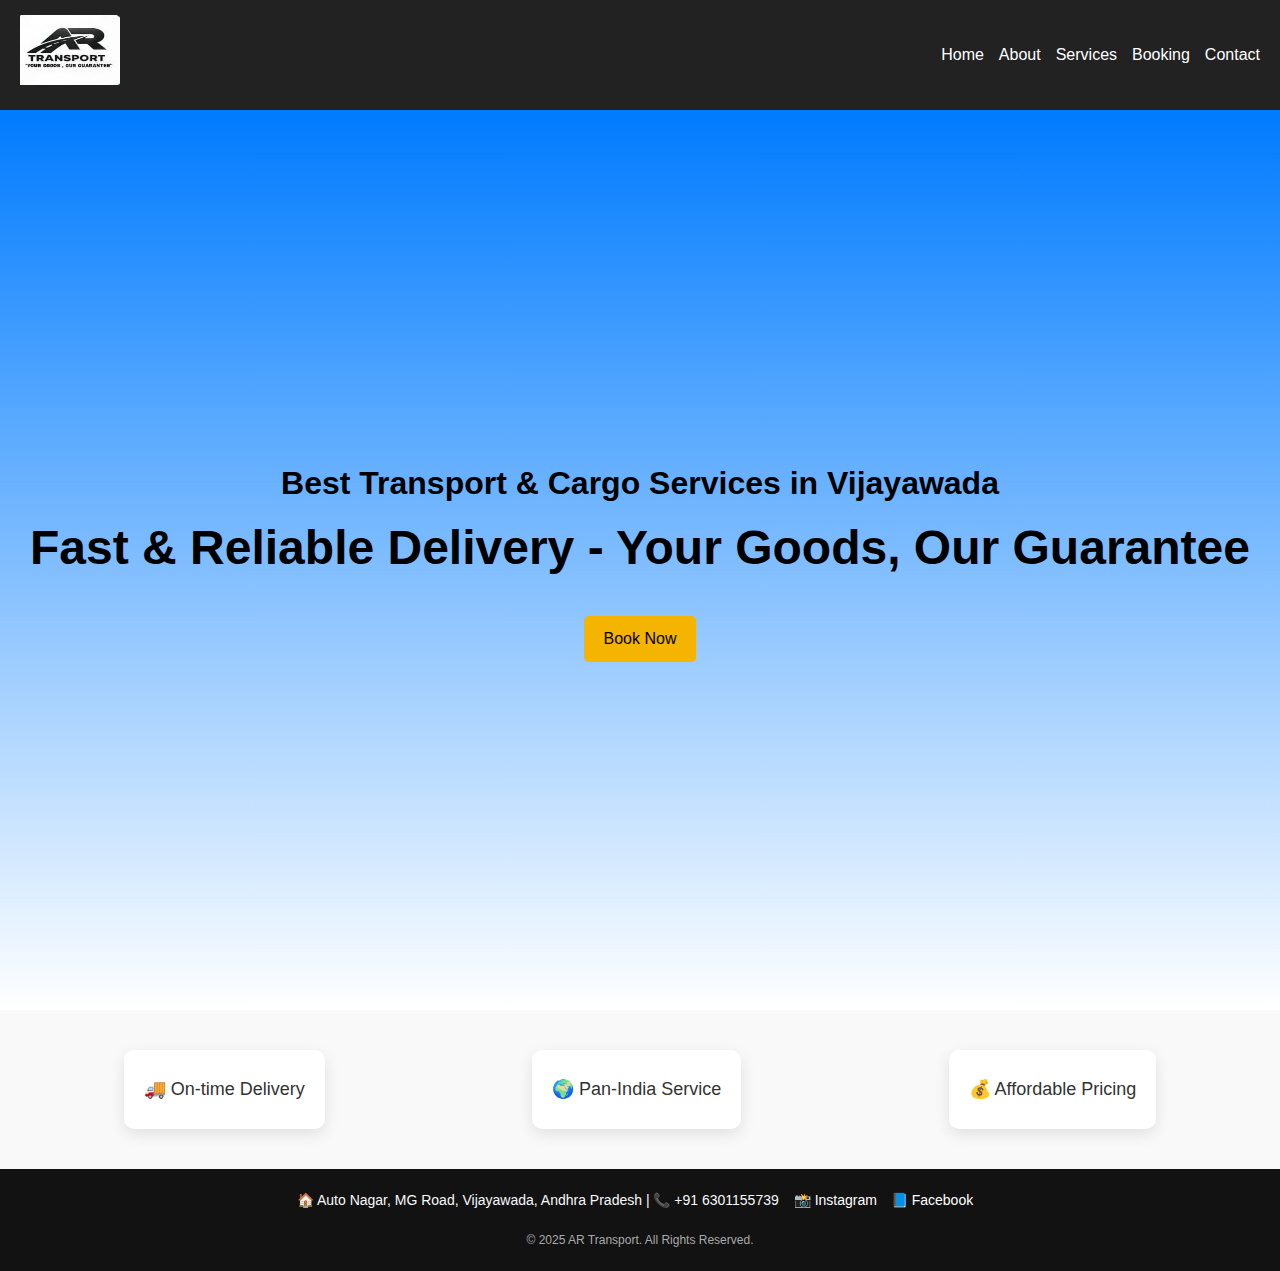
<file: index.html>
<!DOCTYPE html>
<html lang="en">
<head>
  <meta charset="UTF-8">
  <meta name="viewport" content="width=device-width, initial-scale=1.0">
  
  <!-- SEO Meta -->
  <title>AR Transport - Best Transport & Cargo Services in Vijayawada</title>
  <meta name="description" content="AR Transport provides fast, reliable, and safe goods transport, cargo delivery, and logistics services in Vijayawada. Book now for on-time delivery.">
  <meta name="keywords" content="Best transport Vijayawada, Cargo transport Vijayawada, AR Transport, Packers and Movers Vijayawada, Fast delivery, Logistics services, Mini van booking, Truck hire">

  <link rel="stylesheet" href="style.css">
</head>
<body>
  <header>
    <nav>
      <!-- Logo -->
      <a href="index.html" class="logo">
        <img src="logo.jpg" alt="AR Transport Logo Vijayawada" style="height:70px;width: 100px;">
      </a>

      <!-- Navigation Links -->
      <ul class="nav-links">
        <li><a href="index.html" class="active">Home</a></li>
        <li><a href="about.html">About</a></li>
        <li><a href="services.html">Services</a></li>
        <li><a href="booking.html">Booking</a></li>
        <li><a href="contact.html">Contact</a></li>
      </ul>
    </nav>
    <div class="hamburger" onclick="toggleMenu()">
  <div></div>
  <div></div>
  <div></div>
</div>

  </header>

  <!-- Hero Section -->
  <section class="hero">
    <h1>Best Transport & Cargo Services in Vijayawada</h1>
    <h2>Fast & Reliable Delivery - Your Goods, Our Guarantee</h2>
    <a href="booking.html" class="btn" target="_blank">Book Now</a>
  </section>

  <!-- Highlights Section -->
  <section class="highlights">
    <div class="card">🚚 On-time Delivery</div>
    <div class="card">🌍 Pan-India Service</div>
    <div class="card">💰 Affordable Pricing</div>
  </section>

  <!-- Footer -->
  <footer style="background:#121213; color:rgb(247, 248, 250); padding:20px 15px; text-align:center; font-size:14px;">
    <div style="max-width:1000px; margin:auto; display:flex; flex-wrap:wrap; justify-content:center; align-items:center; gap:15px;">

      <!-- Contact Info -->
      <div style="margin-bottom:10px;">
        🏠 Auto Nagar, MG Road, Vijayawada, Andhra Pradesh | 📞 +91 6301155739
      </div>

      <!-- Social Media -->
      <div style="margin-bottom:10px;">
        <a href="https://instagram.com/yourusername" target="_blank" style="color:white; margin-right:10px; text-decoration:none;">📸 Instagram</a>
        <a href="https://facebook.com/yourusername" target="_blank" style="color:white; margin-right:10px; text-decoration:none;">📘 Facebook</a>
      </div>

    </div>

    <div style="color:#aaa; font-size:12px; margin-top:10px;">
      © 2025 AR Transport. All Rights Reserved.
    </div>
  </footer>
  <script>
function toggleMenu(){
  const navLinks = document.querySelector('.nav-links');
  navLinks.style.display = navLinks.style.display === 'flex' ? 'none' : 'flex';
}
</script>

</body>
</html>
</file>
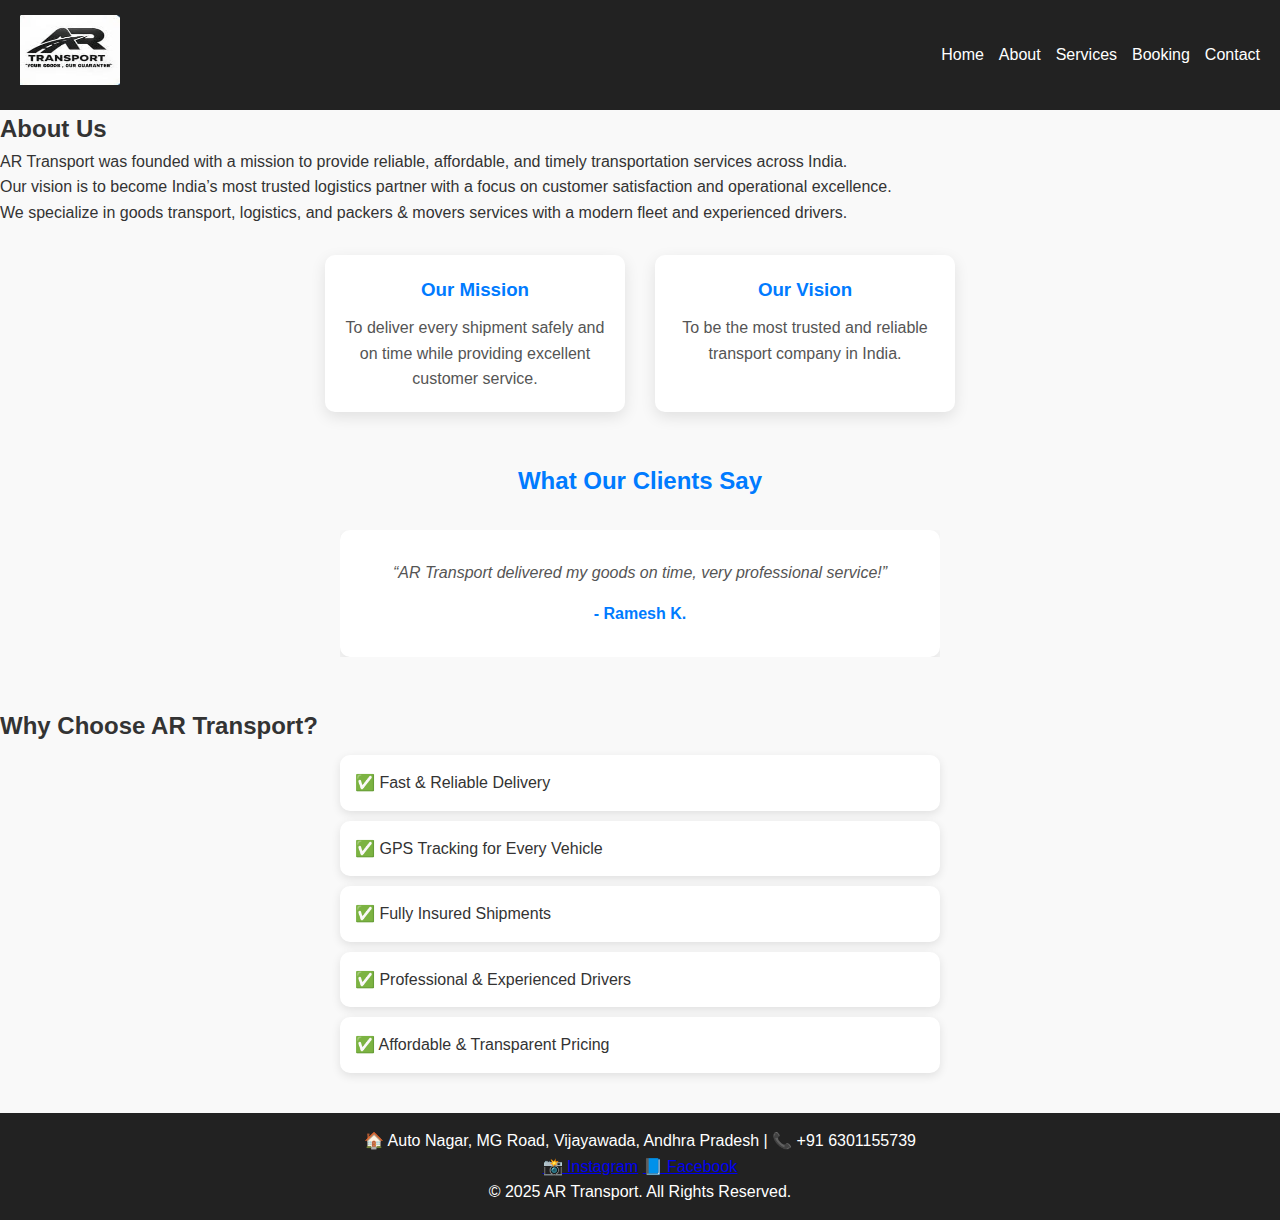
<file: about.html>
<!DOCTYPE html>
<html lang="en">
<head>
  <meta charset="UTF-8">
  <meta name="viewport" content="width=device-width, initial-scale=1.0">
  <title>About Us - AR Transport</title>
  <title>AR Transport Service | Goods Transport & Cargo Delivery in Vijayawada</title>
<meta name="description" content="AR Transport Service in Vijayawada provides fast, safe, and affordable goods transport, cargo delivery, mini truck hire, and logistics services. Call +91 6301155739.">
<meta name="keywords" content="Transport service Vijayawada, Cargo delivery Vijayawada, Truck hire, AR Transport">

  <link rel="stylesheet" href="style.css">
</head>
<body>
  <header>
    <nav>
      <!-- Logo -->
      <a href="index.html" class="logo">
        <img src="logo.jpg" alt="AR Transport Logo" style="height:70px;width: 100px;">
      </a>

      <!-- Navigation Links -->
      <ul class="nav-links">
        <li><a href="index.html">Home</a></li>
        <li><a href="about.html" class="active">About</a></li>
        <li><a href="services.html">Services</a></li>
        <li><a href="booking.html">Booking</a></li>
        <li><a href="contact.html">Contact</a></li>
      </ul>

      <!-- Hamburger -->
      <div class="hamburger">
        <div></div>
        <div></div>
        <div></div>
      </div>
    </nav>
  </header>

  <!-- About Page Content -->
  <section class="page">
    <h2>About Us</h2>
    <p>AR Transport was founded with a mission to provide reliable, affordable, and timely transportation services across India.</p>
    <p>Our vision is to become India’s most trusted logistics partner with a focus on customer satisfaction and operational excellence.</p>
    <p>We specialize in goods transport, logistics, and packers & movers services with a modern fleet and experienced drivers.</p>
  </section>

  <section class="about-mission">
    <div class="mission-card">
      <h3>Our Mission</h3>
      <p>To deliver every shipment safely and on time while providing excellent customer service.</p>
    </div>
    <div class="mission-card">
      <h3>Our Vision</h3>
      <p>To be the most trusted and reliable transport company in India.</p>
    </div>
  </section>

  <section class="about-testimonials">
    <h2>What Our Clients Say</h2>
    <div class="testimonial-container">
      <div class="testimonial-slide active">
        <p>“AR Transport delivered my goods on time, very professional service!”</p>
        <h4>- Ramesh K.</h4>
      </div>
      <div class="testimonial-slide">
        <p>“Reliable trucks, excellent drivers, highly recommended.”</p>
        <h4>- Priya S.</h4>
      </div>
      <div class="testimonial-slide">
        <p>“Excellent support and timely delivery every time!”</p>
        <h4>- Ajay T.</h4>
      </div>
    </div>
  </section>

  <section class="about-features">
    <h2>Why Choose AR Transport?</h2>
    <ul>
      <li>✅ Fast & Reliable Delivery</li>
      <li>✅ GPS Tracking for Every Vehicle</li>
      <li>✅ Fully Insured Shipments</li>
      <li>✅ Professional & Experienced Drivers</li>
      <li>✅ Affordable & Transparent Pricing</li>
    </ul>
  </section>

  <!-- Footer -->
  <footer>
    <div class="footer-container">
      <div>🏠 Auto Nagar, MG Road, Vijayawada, Andhra Pradesh | 📞 +91 6301155739</div>
      <div>
        <a href="https://www.instagram.com/ar.transports?igsh=ZG01bHFqbmM3ZXF6" target="_blank">📸 Instagram</a>
        <a href="https://facebook.com/yourusername" target="_blank">📘 Facebook</a>
      </div>
    </div>
    <div class="footer-copy">© 2025 AR Transport. All Rights Reserved.</div>
  </footer>

  <script>
    // Hamburger toggle
    const hamburger = document.querySelector('.hamburger');
    const navLinks = document.querySelector('.nav-links');
    hamburger.addEventListener('click', () => {
      navLinks.classList.toggle('show');
    });

    // Testimonials slider
    let slides = document.querySelectorAll('.testimonial-slide');
    let currentIndex = 0;

    function showSlide(index) {
      slides.forEach((slide, i) => {
        slide.classList.remove('active');
        if(i === index) slide.classList.add('active');
      });
    }

    setInterval(() => {
      currentIndex++;
      if(currentIndex >= slides.length) currentIndex = 0;
      showSlide(currentIndex);
    }, 4000);
  </script>
</body>
</html>
</file>
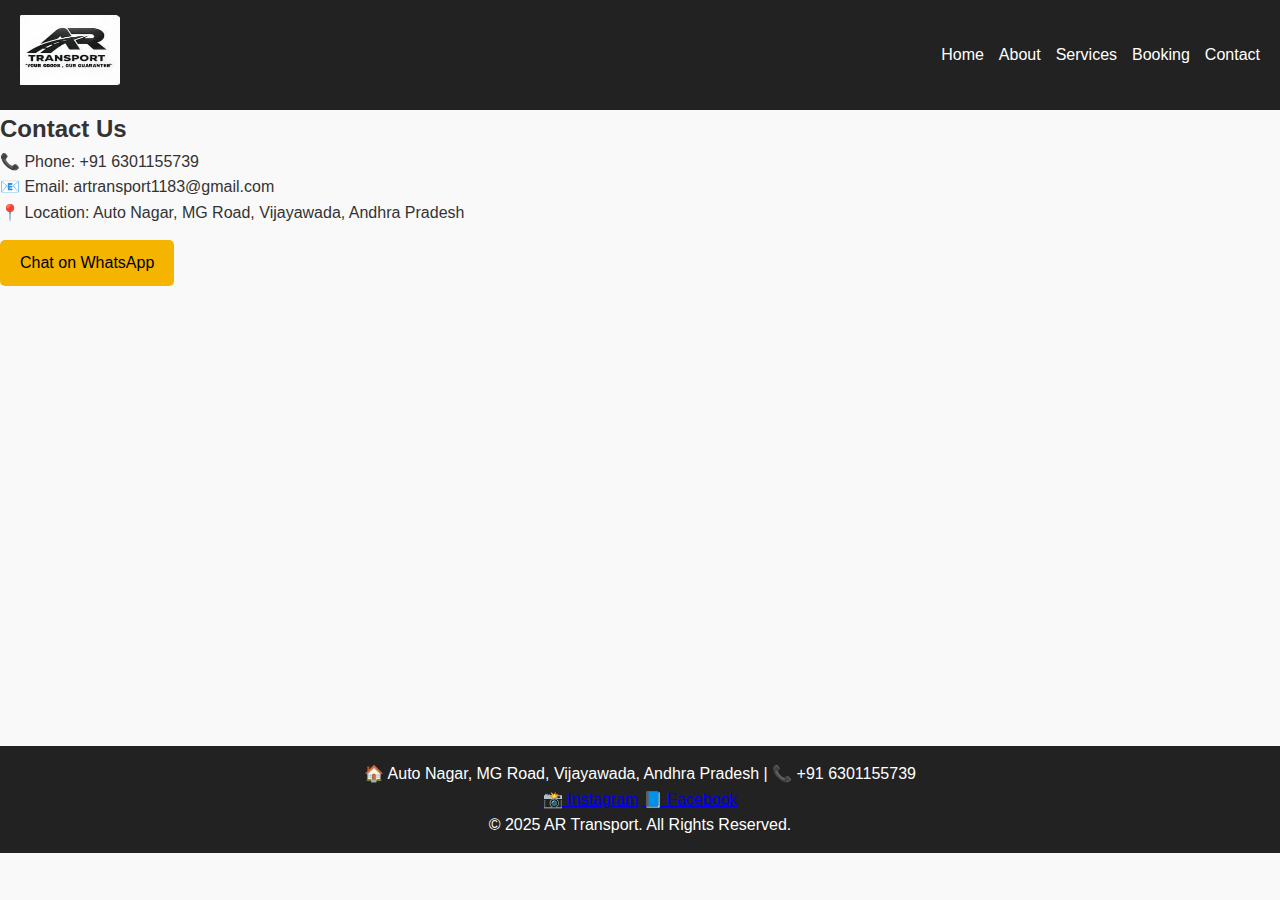
<file: contact.html>
<!DOCTYPE html>
<html lang="en">
<head>
  <meta charset="UTF-8">
  <meta name="viewport" content="width=device-width, initial-scale=1.0">
  <title>Contact - AR Transport</title>
  <title>AR Transport Service | Goods Transport & Cargo Delivery in Vijayawada</title>
<meta name="description" content="AR Transport Service in Vijayawada provides fast, safe, and affordable goods transport, cargo delivery, mini truck hire, and logistics services. Call +91 6301155739.">
<meta name="keywords" content="Transport service Vijayawada, Cargo delivery Vijayawada, Truck hire, AR Transport">

  <link rel="stylesheet" href="style.css">
</head>
<body>

<header>
  <nav>
    <!-- Logo -->
    <a href="index.html" class="logo">
      <img src="logo.jpg" alt="AR Transport Logo" style="height:70px;width:100px;">
    </a>

    <ul class="nav-links">
      <li><a href="index.html">Home</a></li>
      <li><a href="about.html">About</a></li>
      <li><a href="services.html">Services</a></li>
      <li><a href="booking.html">Booking</a></li>
      <li><a href="contact.html" class="active">Contact</a></li>
    </ul>

    <div class="hamburger">
      <div></div>
      <div></div>
      <div></div>
    </div>
  </nav>
</header>

<section class="page">
  <h2>Contact Us</h2>
  <p>📞 Phone: +91 6301155739</p>
  <p>📧 Email: artransport1183@gmail.com</p>
  <p>📍 Location: Auto Nagar, MG Road, Vijayawada, Andhra Pradesh</p>
  <p><a href="https://wa.me/916301155739" class="btn">Chat on WhatsApp</a></p>
</section>

<!-- Google Map -->
<div class="map-container" style="width:100%; height:400px; margin-top:20px;">
  <iframe
    src="https://www.google.com/maps/embed?pb=!1m18!1m12!1m3!1d3806.1234567890!2d80.6310!3d16.5062!2m3!1f0!2f0!3f0!3m2!1i1024!2i768!4f13.1!3m3!1m2!1s0x3a35f0c9b1e2b0a5%3A0xabcdef1234567890!2sVijayawada%2C%20Andhra%20Pradesh!5e0!3m2!1sen!2sin!4v1699999999999!5m2!1sen!2sin"
    width="100%"
    height="100%"
    style="border:0;"
    allowfullscreen=""
    loading="lazy"
    referrerpolicy="no-referrer-when-downgrade">
  </iframe>
</div>

<footer>
  <div class="footer-container">
    <div>🏠 Auto Nagar, MG Road, Vijayawada, Andhra Pradesh | 📞 +91 6301155739</div>
    <div>
      <a href="https://www.instagram.com/ar.transports?igsh=ZG01bHFqbmM3ZXF6" target="_blank">📸 Instagram</a>
      <a href="https://facebook.com/yourusername" target="_blank">📘 Facebook</a>
    </div>
  </div>
  <div class="footer-copy">© 2025 AR Transport. All Rights Reserved.</div>
</footer>

<script>
  // Hamburger toggle
  const hamburger = document.querySelector('.hamburger');
  const navLinks = document.querySelector('.nav-links');
  hamburger.addEventListener('click', () => {
    navLinks.classList.toggle('show');
  });
</script>

</body>
</html>
</file>
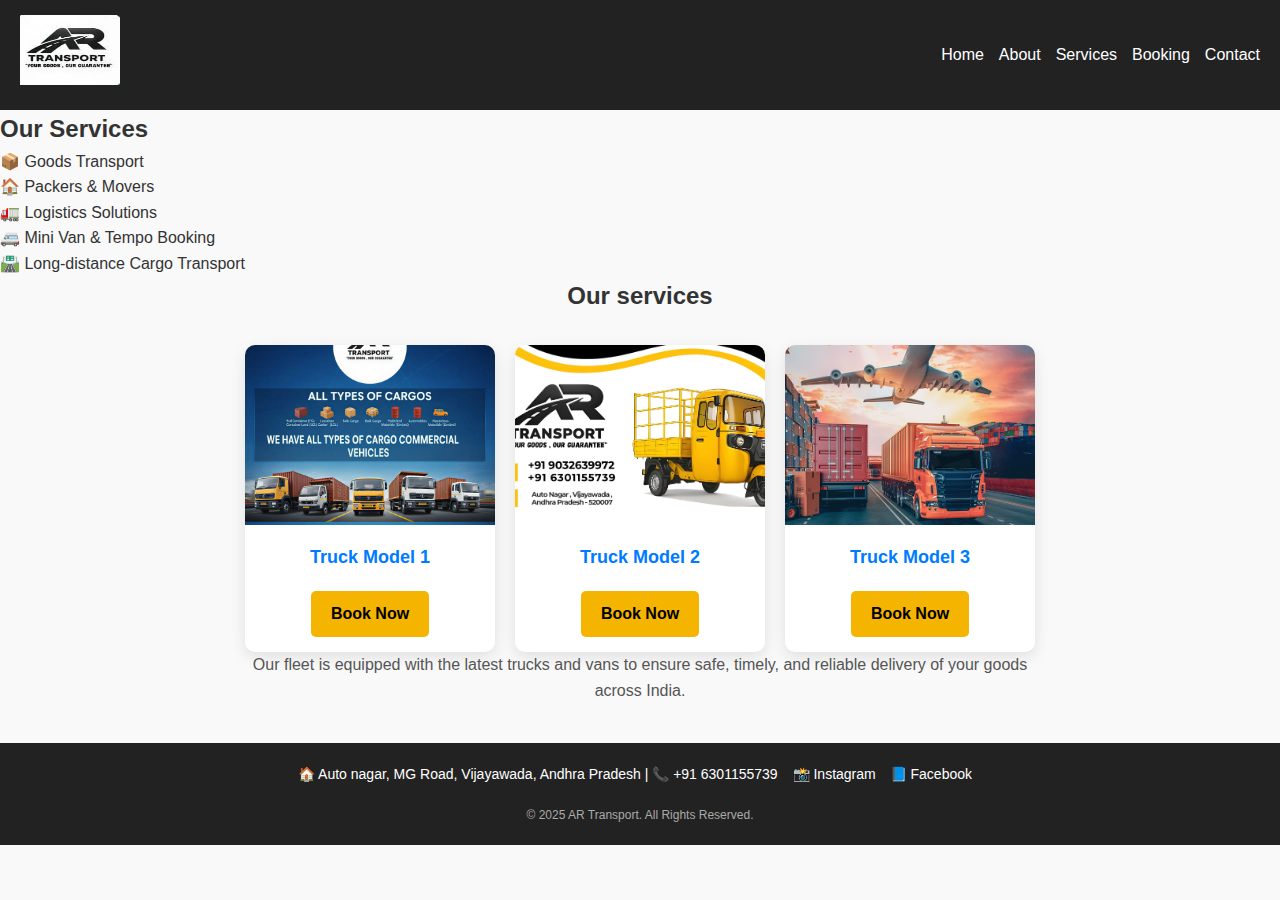
<file: services.html>
<!DOCTYPE html>
<html lang="en">
<head>
  <meta charset="UTF-8">
  <meta name="viewport" content="width=device-width, initial-scale=1.0">
  <title>Fleet - FastMove Transport</title>
  <link rel="stylesheet" href="style.css">
</head>
<body>
  <header>
    <nav>
       <!-- Logo -->
    <a href="index.html" class="logo">
      <img src="logo.jpg" alt="FastMove Transport Logo" style="height:70px;width: 100px;">
    </a>
 <ul class="nav-links">
        <li><a href="index.html">Home</a></li>
        <li><a href="about.html">About</a></li>
        <li><a href="services.html">Services</a></li>
        <li><a href="booking.html">Booking</a></li>
        <li><a href="contact.html">Contact</a></li>
      </ul>
    </nav>
  </header>
  <section class="page">
    <h2>Our Services</h2>
    <ul>
      <li>📦 Goods Transport</li>
      <li>🏠 Packers & Movers</li>
      <li>🚛 Logistics Solutions</li>
      <li>🚐 Mini Van & Tempo Booking</li>
      <li>🛣️ Long-distance Cargo Transport</li>
    </ul>
  </section>

  <h2 style="text-align:center; margin-bottom:30px;">Our services</h2>

  <div class="fleet-gallery">
    <div class="fleet-card">
      <img src="all 1.jpg" alt="Truck 1">
      <h3>Truck Model 1</h3>
            <a href="booking.html" class="btn-book">Book Now</a>

    </div>
    <div class="fleet-card">
      <img src="all2.jpg" alt="Truck 2">
      <h3>Truck Model 2</h3>
            <a href="booking.html" class="btn-book">Book Now</a>

    </div>
    <div class="fleet-card">
      <img src="all3.jpg" alt="Truck 3">
      <h3>Truck Model 3</h3>
            <a href="booking.html" class="btn-book">Book Now</a>

    </div>
    <!-- Add more fleet images similarly -->
  </div>
</section>
<p style="text-align:center; max-width:800px; margin:auto; color:#555;">
    Our fleet is equipped with the latest trucks and vans to ensure safe, timely, and reliable delivery of your goods across India.
</p>

  <footer style="background:#222; color:white; padding:20px 15px; text-align:center; font-size:14px;">
  <div style="max-width:1000px; margin:auto; display:flex; flex-wrap:wrap; justify-content:center; align-items:center; gap:15px;">

    <!-- Contact Info -->
    <div style="margin-bottom:10px;">
      🏠 Auto nagar, MG Road, Vijayawada, Andhra Pradesh | 📞 +91 6301155739
    </div>

    <!-- Social Media -->
    <div style="margin-bottom:10px;">
      <a href="https://instagram.com/yourusername" target="_blank" style="color:white; margin-right:10px; text-decoration:none;">📸 Instagram</a>
      <a href="https://facebook.com/yourusername" target="_blank" style="color:white; margin-right:10px; text-decoration:none;">📘 Facebook</a>
    </div>

  </div>

  <div style="color:#aaa; font-size:12px; margin-top:10px;">
    © 2025 AR Transport. All Rights Reserved.
  </div>
</footer>
</body>
</html>
</file>
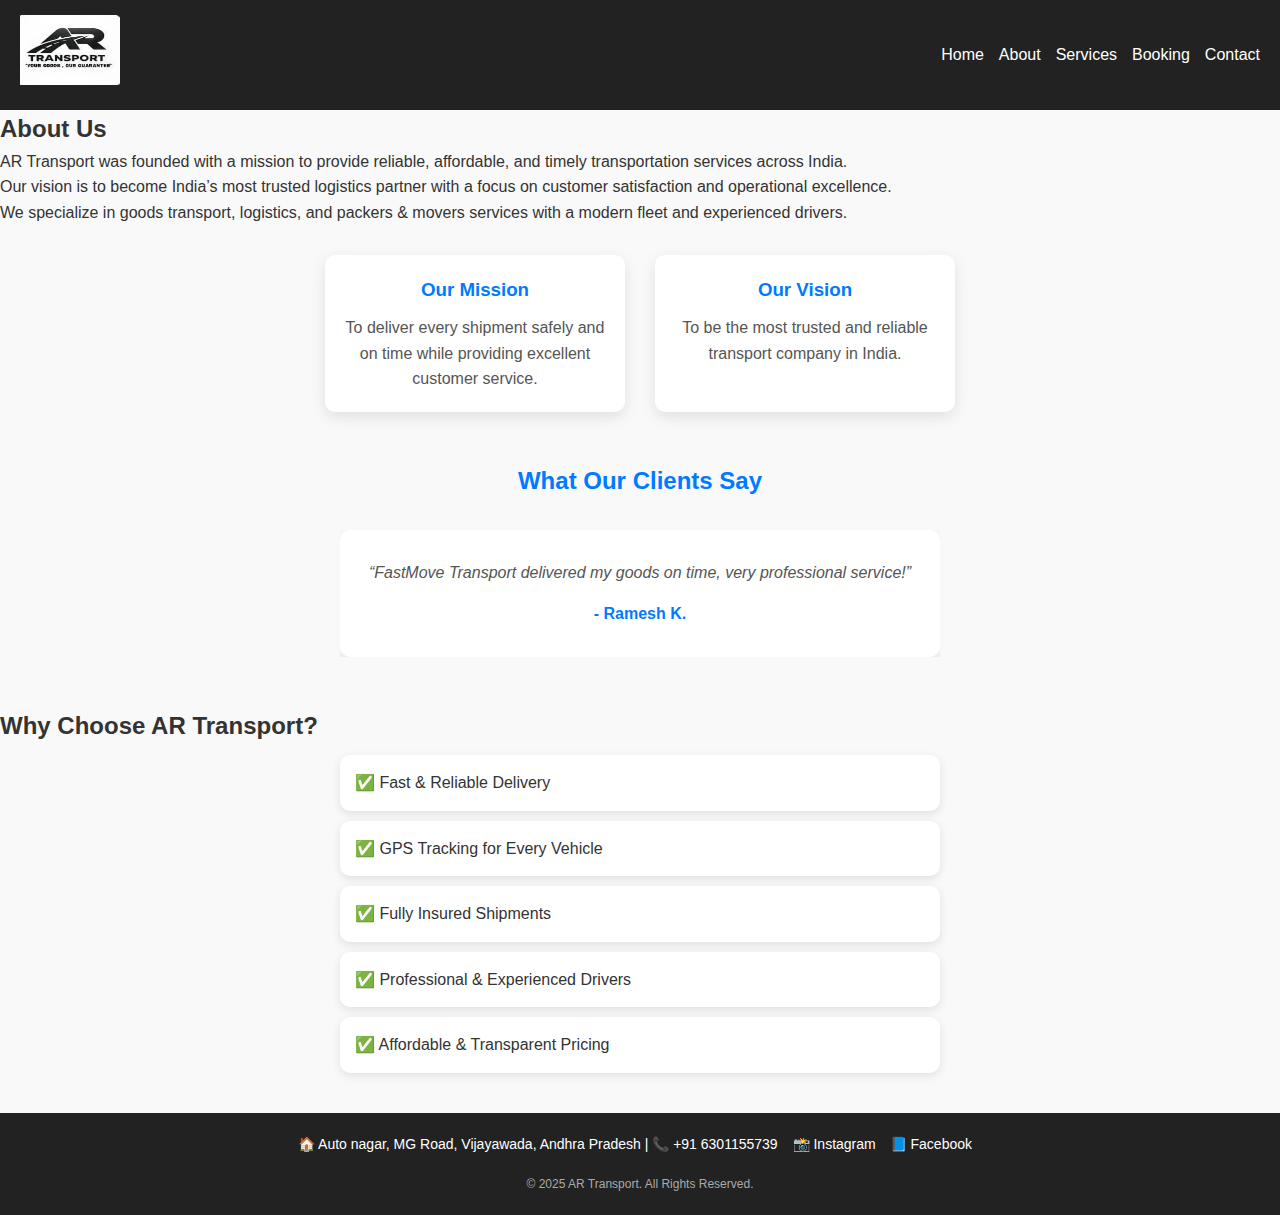
<file: ar trasfort/about.html>
<!DOCTYPE html>
<html lang="en">
<head>
  <meta charset="UTF-8">
  <meta name="viewport" content="width=device-width, initial-scale=1.0">
  <title>About Us - FastMove Transport</title>
  <link rel="stylesheet" href="style.css">
</head>
<body>
  <header>
    <nav>
       <!-- Logo -->
    <a href="index.html" class="logo">
      <img src="logo.jpg" alt="FastMove Transport Logo" style="height:70px;width: 100px;">
    </a>

      <ul class="nav-links">
        <li><a href="index.html">Home</a></li>
        <li><a href="about.html" class="active">About</a></li>
        <li><a href="services.html">Services</a></li>
        <li><a href="booking.html">Booking</a></li>
        <li><a href="contact.html">Contact</a></li>
      </ul>
    </nav>
  </header>

  <section class="page">
    <h2>About Us</h2>
    <p>AR  Transport was founded with a mission to provide reliable, affordable, and timely transportation services across India.</p>
    <p>Our vision is to become India’s most trusted logistics partner with a focus on customer satisfaction and operational excellence.</p>
    <p>We specialize in goods transport, logistics, and packers & movers services with a modern fleet and experienced drivers.</p>
  </section>
  <section class="about-mission">
  <div class="mission-card">
    <h3>Our Mission</h3>
    <p>To deliver every shipment safely and on time while providing excellent customer service.</p>
  </div>
  <div class="mission-card">
    <h3>Our Vision</h3>
    <p>To be the most trusted and reliable transport company in India.</p>
  </div>
</section>
<section class="about-testimonials">
  <h2>What Our Clients Say</h2>
  <div class="testimonial-container">
    <div class="testimonial-slide active">
      <p>“FastMove Transport delivered my goods on time, very professional service!”</p>
      <h4>- Ramesh K.</h4>
    </div>
    <div class="testimonial-slide">
      <p>“Reliable trucks, excellent drivers, highly recommended.”</p>
      <h4>- Priya S.</h4>
    </div>
    <div class="testimonial-slide">
      <p>“Excellent support and timely delivery every time!”</p>
      <h4>- Ajay T.</h4>
    </div>
  </div>
</section>
<script>
let slides = document.querySelectorAll('.testimonial-slide');
let currentIndex = 0;

function showSlide(index) {
  slides.forEach((slide, i) => {
    slide.classList.remove('active');
    if(i === index) slide.classList.add('active');
  });
}

// Auto slide every 4 seconds
setInterval(() => {
  currentIndex++;
  if(currentIndex >= slides.length) currentIndex = 0;
  showSlide(currentIndex);
}, 4000);
</script>
<section class="about-features">
  <h2>Why Choose AR Transport?</h2>
  <ul>
    <li>✅ Fast & Reliable Delivery</li>
    <li>✅ GPS Tracking for Every Vehicle</li>
    <li>✅ Fully Insured Shipments</li>
    <li>✅ Professional & Experienced Drivers</li>
    <li>✅ Affordable & Transparent Pricing</li>
  </ul>
</section>

<footer style="background:#222; color:white; padding:20px 15px; text-align:center; font-size:14px;">
  <div style="max-width:1000px; margin:auto; display:flex; flex-wrap:wrap; justify-content:center; align-items:center; gap:15px;">

    <!-- Contact Info -->
    <div style="margin-bottom:10px;">
      🏠 Auto nagar, MG Road, Vijayawada, Andhra Pradesh | 📞 +91 6301155739
    </div>

    <!-- Social Media -->
    <div style="margin-bottom:10px;">
      <a href="https://instagram.com/yourusername" target="_blank" style="color:white; margin-right:10px; text-decoration:none;">📸 Instagram</a>
      <a href="https://facebook.com/yourusername" target="_blank" style="color:white; margin-right:10px; text-decoration:none;">📘 Facebook</a>
    </div>

  </div>

  <div style="color:#aaa; font-size:12px; margin-top:10px;">
    © 2025 AR Transport. All Rights Reserved.
  </div>
</footer>

</body>
</html>
</file>
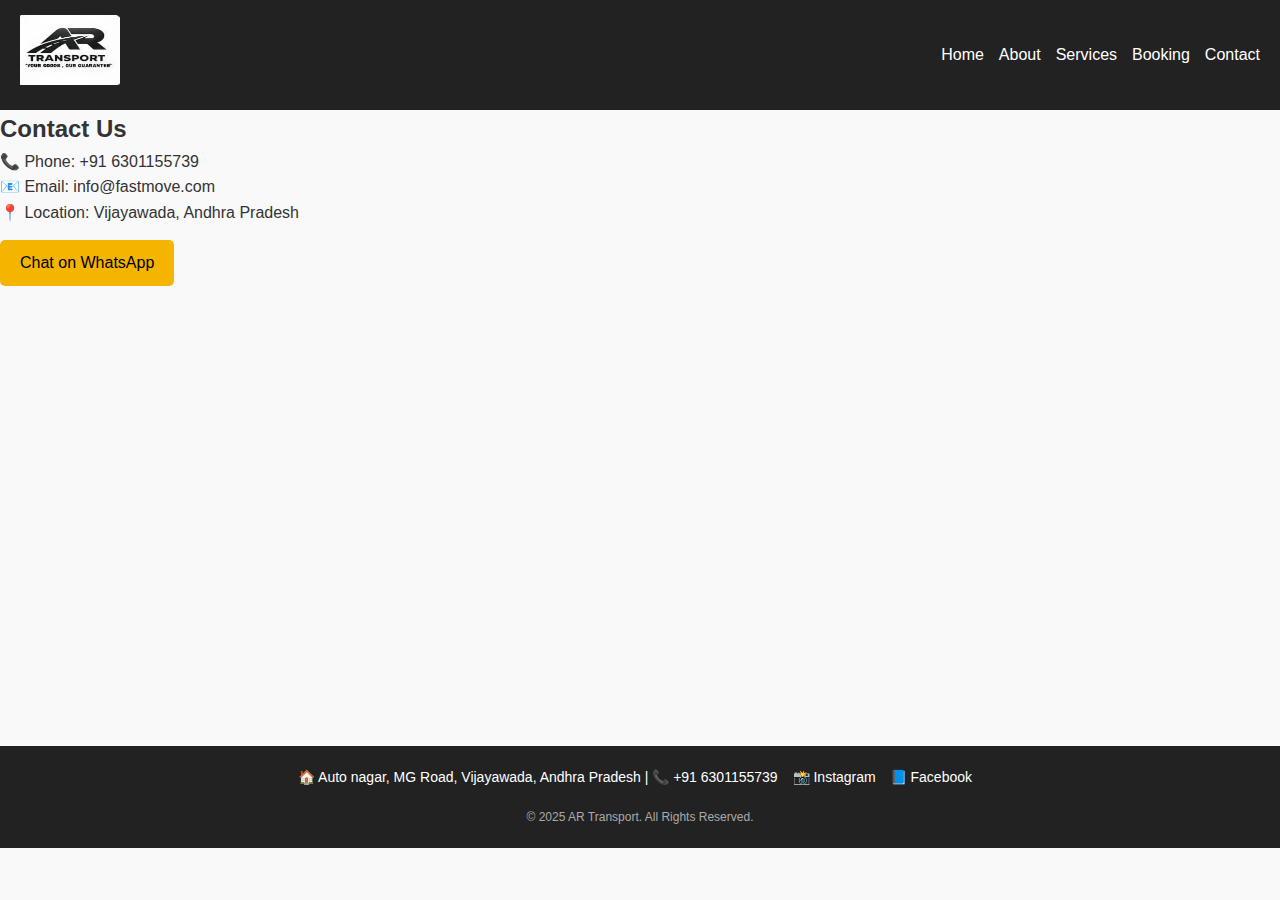
<file: ar trasfort/contact.html>
<!DOCTYPE html>
<html lang="en">
<head>
  <meta charset="UTF-8">
  <meta name="viewport" content="width=device-width, initial-scale=1.0">
  <title>Contact - FastMove Transport</title>
  <link rel="stylesheet" href="style.css">
</head>
<body>
  <header>
    <nav>
      <!-- Logo -->
    <a href="index.html" class="logo">
      <img src="logo.jpg" alt="FastMove Transport Logo" style="height:70px;width: 100px;">
    </a>
 <ul class="nav-links">
        <li><a href="index.html">Home</a></li>
        <li><a href="about.html">About</a></li>
        <li><a href="services.html">Services</a></li>
        <li><a href="booking.html">Booking</a></li>
        <li><a href="contact.html" class="active">Contact</a></li>
      </ul>
    </nav>
  </header>

  <section class="page">
    <h2>Contact Us</h2>
    <p>📞 Phone: +91 6301155739</p>
    <p>📧 Email: info@fastmove.com</p>
    <p>📍 Location: Vijayawada, Andhra Pradesh</p>
    <p><a href="https://wa.me/916301155739" class="btn">Chat on WhatsApp</a></p>
  </section>
<!-- Google Map Start -->
<div class="map-container" style="width:100%;height:400px;margin-top:20px;">
  <iframe 
    src="https://www.google.com/maps/embed?pb=!1m18!1m12!1m3!1d3806.1234567890!2d80.6310!3d16.5062!2m3!1f0!2f0!3f0!3m2!1i1024!2i768!4f13.1!3m3!1m2!1s0x3a35f0c9b1e2b0a5%3A0xabcdef1234567890!2sVijayawada%2C%20Andhra%20Pradesh!5e0!3m2!1sen!2sin!4v1699999999999!5m2!1sen!2sin" 
    width="100%" 
    height="100%" 
    style="border:0;" 
    allowfullscreen="" 
    loading="lazy" 
    referrerpolicy="no-referrer-when-downgrade">
  </iframe>
</div>
<!-- Google Map End -->

<footer style="background:#222; color:white; padding:20px 15px; text-align:center; font-size:14px;">
  <div style="max-width:1000px; margin:auto; display:flex; flex-wrap:wrap; justify-content:center; align-items:center; gap:15px;">

    <!-- Contact Info -->
    <div style="margin-bottom:10px;">
      🏠 Auto nagar, MG Road, Vijayawada, Andhra Pradesh | 📞 +91 6301155739
    </div>

    <!-- Social Media -->
    <div style="margin-bottom:10px;">
      <a href="https://instagram.com/yourusername" target="_blank" style="color:white; margin-right:10px; text-decoration:none;">📸 Instagram</a>
      <a href="https://facebook.com/yourusername" target="_blank" style="color:white; margin-right:10px; text-decoration:none;">📘 Facebook</a>
    </div>

  </div>

  <div style="color:#aaa; font-size:12px; margin-top:10px;">
    © 2025 AR Transport. All Rights Reserved.
  </div>
</footer>
</body>
</html>
</file>
<file: style.css>
* {
  margin: 0;
  padding: 0;
  box-sizing: border-box;
  font-family: Arial, sans-serif;
}

body {
  line-height: 1.6;
  background: #f9f9f9;
  color: #333;
}

header {
  background: #222;
  color: #fff;
  padding: 15px 20px;
}

nav {
  display: flex;
  justify-content: space-between;
  align-items: center;
}

nav .logo {
  font-size: 22px;
  font-weight: bold;
}

nav ul {
  display: flex;
  list-style: none;
}

nav ul li {
  margin-left: 15px;
}

nav ul li a {
  text-decoration: none;
  color: white;
  transition: 0.3s;
}

nav ul li a:hover {
  color: #f4b400;
}

.hero {
  background: url('transport-bg.jpg') no-repeat center center/cover;
  color: white;
  text-align: center;
  padding: 80px 20px;
}

.hero h2 {
  font-size: 36px;
}

.btn {
  display: inline-block;
  padding: 10px 20px;
  margin-top: 15px;
  background: #f4b400;
  color: #000;
  text-decoration: none;
  border-radius: 5px;
}

.highlights {
  display: flex;
  justify-content: space-around;
  margin: 40px 20px;
}

.card {
  background: white;
  padding: 20px;
  border-radius: 8px;
  box-shadow: 0 3px 6px rgba(0,0,0,0.1);
  text-align: center;
}

footer {
  background: #222;
  color: white;
  text-align: center;
  padding: 15px 0;
  margin-top: 40px;
}
.hero {
  height: 100vh; /* full screen */
  display: flex;
  flex-direction: column;
  justify-content: center;
  align-items: center;
  text-align: center;

  /* Blue to white gradient background */
  background: linear-gradient(to bottom, #007BFF, #ffffff);
  color: #000; /* text color */
}

.hero h2 {
  font-size: 48px;
  font-weight: bold;
  margin-bottom: 15px;
}

.hero p {
  font-size: 24px;
  font-weight: 500;
}
.fleet-gallery {
  display: flex;
  flex-wrap: wrap;
  justify-content: center;
  gap: 20px;
}

.fleet-card {
  background: #fff;
  border-radius: 10px;
  overflow: hidden;
  box-shadow: 0 5px 15px rgba(0,0,0,0.1);
  width: 250px;
  text-align: center;
  transition: transform 0.3s;
}

.fleet-card img {
  width: 100%;
  height: 180px;
  object-fit: cover;
}

.fleet-card h3 {
  margin: 10px 0;
  color: #007BFF;
  font-size: 18px;
}

.fleet-card:hover {
  transform: scale(1.05);
}
.fleet-gallery {
  display: flex;
  flex-wrap: wrap;
  justify-content: center;
  gap: 20px;
}

.fleet-card {
  background: #fff;
  border-radius: 10px;
  overflow: hidden;
  box-shadow: 0 5px 15px rgba(0,0,0,0.1);
  width: 250px;
  text-align: center;
  transition: transform 0.3s;
  padding-bottom: 15px;
}

.fleet-card img {
  width: 100%;
  height: 180px;
  object-fit: cover;
}

.fleet-card h3 {
  margin: 10px 0;
  color: #007BFF;
  font-size: 18px;
}

/* Book Now Button */
.btn-book {
  display: inline-block;
  padding: 10px 20px;
  margin-top: 10px;
  background: #f4b400;
  color: #000;
  font-weight: bold;
  border-radius: 5px;
  text-decoration: none;
  transition: 0.3s;
}

.btn-book:hover {
  background: #e0a800;
}

.fleet-card:hover {
  transform: scale(1.05);
}
.about-mission {
  display: flex;
  justify-content: center;
  gap: 30px;
  margin: 30px 20px;
  flex-wrap: wrap;
}

.mission-card {
  background: #fff;
  padding: 20px;
  border-radius: 10px;
  box-shadow: 0 5px 15px rgba(0,0,0,0.1);
  width: 300px;
  text-align: center;
}

.mission-card h3 {
  color: #007BFF;
  margin-bottom: 10px;
}

.mission-card p {
  color: #555;
}
.about-features ul {
  list-style: none;
  max-width: 600px;
  margin: auto;
  padding: 0;
}

.about-features li {
  background: #fff;
  margin: 10px 0;
  padding: 15px;
  border-radius: 10px;
  box-shadow: 0 3px 10px rgba(0,0,0,0.1);
  font-size: 16px;
}
.about-testimonials {
  max-width: 600px;
  margin: 50px auto;
  text-align: center;
}

.about-testimonials h2 {
  color: #007BFF;
  margin-bottom: 30px;
}

.testimonial-container {
  position: relative;
  overflow: hidden;
}

.testimonial-slide {
  display: none;
  background: #fff;
  padding: 30px 20px;
  border-radius: 10px;
  box-shadow: 0 5px 15px rgba(0,0,0,0.1);
}

.testimonial-slide.active {
  display: block;
}

.testimonial-slide p {
  font-style: italic;
  color: #555;
  margin-bottom: 15px;
}

.testimonial-slide h4 {
  color: #007BFF;
  margin: 0;
}
.highlights .card {
  background: #fff;
  padding: 25px 20px;
  border-radius: 10px;
  box-shadow: 0 5px 15px rgba(0,0,0,0.1);
  font-size: 18px;
  text-align: center;
  transition: transform 0.3s, box-shadow 0.3s, background 0.3s;
  cursor: pointer;
}

.highlights .card:hover {
  transform: translateY(-8px) scale(1.05); /* Slight lift and zoom */
  box-shadow: 0 12px 25px rgba(0,0,0,0.2); /* Stronger shadow */
  background: #e0f0ff; /* Blueish background on hover */
}
/* Hamburger Menu */
.hamburger {
  display: none;
  flex-direction: column;
  cursor: pointer;
  gap: 5px;
}
.hamburger div {
  width: 25px;
  height: 3px;
  background-color: #000;
  border-radius: 2px;
}

/* Mobile Styles */
@media (max-width:768px){
  .nav-links {
    display: none;
    flex-direction: column;
    width: 100%;
    text-align: center;
    background: #fff;
    position: absolute;
    top: 70px;
    left: 0;
    padding: 10px 0;
    gap: 15px;
    z-index: 1000;
  }
  .nav-links li {
    margin: 10px 0;
  }
  .hamburger {
    display: flex;
  }
}
/* Show nav-links when hamburger is clicked */
.nav-links.show {
  display: flex !important;
  flex-direction: column;
  background: #fff;
  position: absolute;
  top: 70px;
  left: 0;
  width: 100%;
  padding: 10px 0;
  gap: 15px;
  z-index: 1000;
  box-shadow: 0 5px 15px rgba(0,0,0,0.2);
}

.nav-links.show li a {
  color: #000; /* links visible on white background */
  font-weight: bold;
}
</file>
<file: ar trasfort/style.css>
* {
  margin: 0;
  padding: 0;
  box-sizing: border-box;
  font-family: Arial, sans-serif;
}

body {
  line-height: 1.6;
  background: #f9f9f9;
  color: #333;
}

header {
  background: #222;
  color: #fff;
  padding: 15px 20px;
}

nav {
  display: flex;
  justify-content: space-between;
  align-items: center;
}

nav .logo {
  font-size: 22px;
  font-weight: bold;
}

nav ul {
  display: flex;
  list-style: none;
}

nav ul li {
  margin-left: 15px;
}

nav ul li a {
  text-decoration: none;
  color: white;
  transition: 0.3s;
}

nav ul li a:hover {
  color: #f4b400;
}

.hero {
  background: url('transport-bg.jpg') no-repeat center center/cover;
  color: white;
  text-align: center;
  padding: 80px 20px;
}

.hero h2 {
  font-size: 36px;
}

.btn {
  display: inline-block;
  padding: 10px 20px;
  margin-top: 15px;
  background: #f4b400;
  color: #000;
  text-decoration: none;
  border-radius: 5px;
}

.highlights {
  display: flex;
  justify-content: space-around;
  margin: 40px 20px;
}

.card {
  background: white;
  padding: 20px;
  border-radius: 8px;
  box-shadow: 0 3px 6px rgba(0,0,0,0.1);
  text-align: center;
}

footer {
  background: #222;
  color: white;
  text-align: center;
  padding: 15px 0;
  margin-top: 40px;
}
.hero {
  height: 100vh; /* full screen */
  display: flex;
  flex-direction: column;
  justify-content: center;
  align-items: center;
  text-align: center;

  /* Blue to white gradient background */
  background: linear-gradient(to bottom, #007BFF, #ffffff);
  color: #000; /* text color */
}

.hero h2 {
  font-size: 48px;
  font-weight: bold;
  margin-bottom: 15px;
}

.hero p {
  font-size: 24px;
  font-weight: 500;
}
.fleet-gallery {
  display: flex;
  flex-wrap: wrap;
  justify-content: center;
  gap: 20px;
}

.fleet-card {
  background: #fff;
  border-radius: 10px;
  overflow: hidden;
  box-shadow: 0 5px 15px rgba(0,0,0,0.1);
  width: 250px;
  text-align: center;
  transition: transform 0.3s;
}

.fleet-card img {
  width: 100%;
  height: 180px;
  object-fit: cover;
}

.fleet-card h3 {
  margin: 10px 0;
  color: #007BFF;
  font-size: 18px;
}

.fleet-card:hover {
  transform: scale(1.05);
}
.fleet-gallery {
  display: flex;
  flex-wrap: wrap;
  justify-content: center;
  gap: 20px;
}

.fleet-card {
  background: #fff;
  border-radius: 10px;
  overflow: hidden;
  box-shadow: 0 5px 15px rgba(0,0,0,0.1);
  width: 250px;
  text-align: center;
  transition: transform 0.3s;
  padding-bottom: 15px;
}

.fleet-card img {
  width: 100%;
  height: 180px;
  object-fit: cover;
}

.fleet-card h3 {
  margin: 10px 0;
  color: #007BFF;
  font-size: 18px;
}

/* Book Now Button */
.btn-book {
  display: inline-block;
  padding: 10px 20px;
  margin-top: 10px;
  background: #f4b400;
  color: #000;
  font-weight: bold;
  border-radius: 5px;
  text-decoration: none;
  transition: 0.3s;
}

.btn-book:hover {
  background: #e0a800;
}

.fleet-card:hover {
  transform: scale(1.05);
}
.about-mission {
  display: flex;
  justify-content: center;
  gap: 30px;
  margin: 30px 20px;
  flex-wrap: wrap;
}

.mission-card {
  background: #fff;
  padding: 20px;
  border-radius: 10px;
  box-shadow: 0 5px 15px rgba(0,0,0,0.1);
  width: 300px;
  text-align: center;
}

.mission-card h3 {
  color: #007BFF;
  margin-bottom: 10px;
}

.mission-card p {
  color: #555;
}
.about-features ul {
  list-style: none;
  max-width: 600px;
  margin: auto;
  padding: 0;
}

.about-features li {
  background: #fff;
  margin: 10px 0;
  padding: 15px;
  border-radius: 10px;
  box-shadow: 0 3px 10px rgba(0,0,0,0.1);
  font-size: 16px;
}
.about-testimonials {
  max-width: 600px;
  margin: 50px auto;
  text-align: center;
}

.about-testimonials h2 {
  color: #007BFF;
  margin-bottom: 30px;
}

.testimonial-container {
  position: relative;
  overflow: hidden;
}

.testimonial-slide {
  display: none;
  background: #fff;
  padding: 30px 20px;
  border-radius: 10px;
  box-shadow: 0 5px 15px rgba(0,0,0,0.1);
}

.testimonial-slide.active {
  display: block;
}

.testimonial-slide p {
  font-style: italic;
  color: #555;
  margin-bottom: 15px;
}

.testimonial-slide h4 {
  color: #007BFF;
  margin: 0;
}
.highlights .card {
  background: #fff;
  padding: 25px 20px;
  border-radius: 10px;
  box-shadow: 0 5px 15px rgba(0,0,0,0.1);
  font-size: 18px;
  text-align: center;
  transition: transform 0.3s, box-shadow 0.3s, background 0.3s;
  cursor: pointer;
}

.highlights .card:hover {
  transform: translateY(-8px) scale(1.05); /* Slight lift and zoom */
  box-shadow: 0 12px 25px rgba(0,0,0,0.2); /* Stronger shadow */
  background: #e0f0ff; /* Blueish background on hover */
}
/* Hamburger Menu */
.hamburger {
  display: none;
  flex-direction: column;
  cursor: pointer;
  gap: 5px;
}
.hamburger div {
  width: 25px;
  height: 3px;
  background-color: #000;
  border-radius: 2px;
}

/* Mobile Styles */
@media (max-width:768px){
  .nav-links {
    display: none;
    flex-direction: column;
    width: 100%;
    text-align: center;
    background: #fff;
    position: absolute;
    top: 70px;
    left: 0;
    padding: 10px 0;
    gap: 15px;
    z-index: 1000;
  }
  .nav-links li {
    margin: 10px 0;
  }
  .hamburger {
    display: flex;
  }
}
</file>
